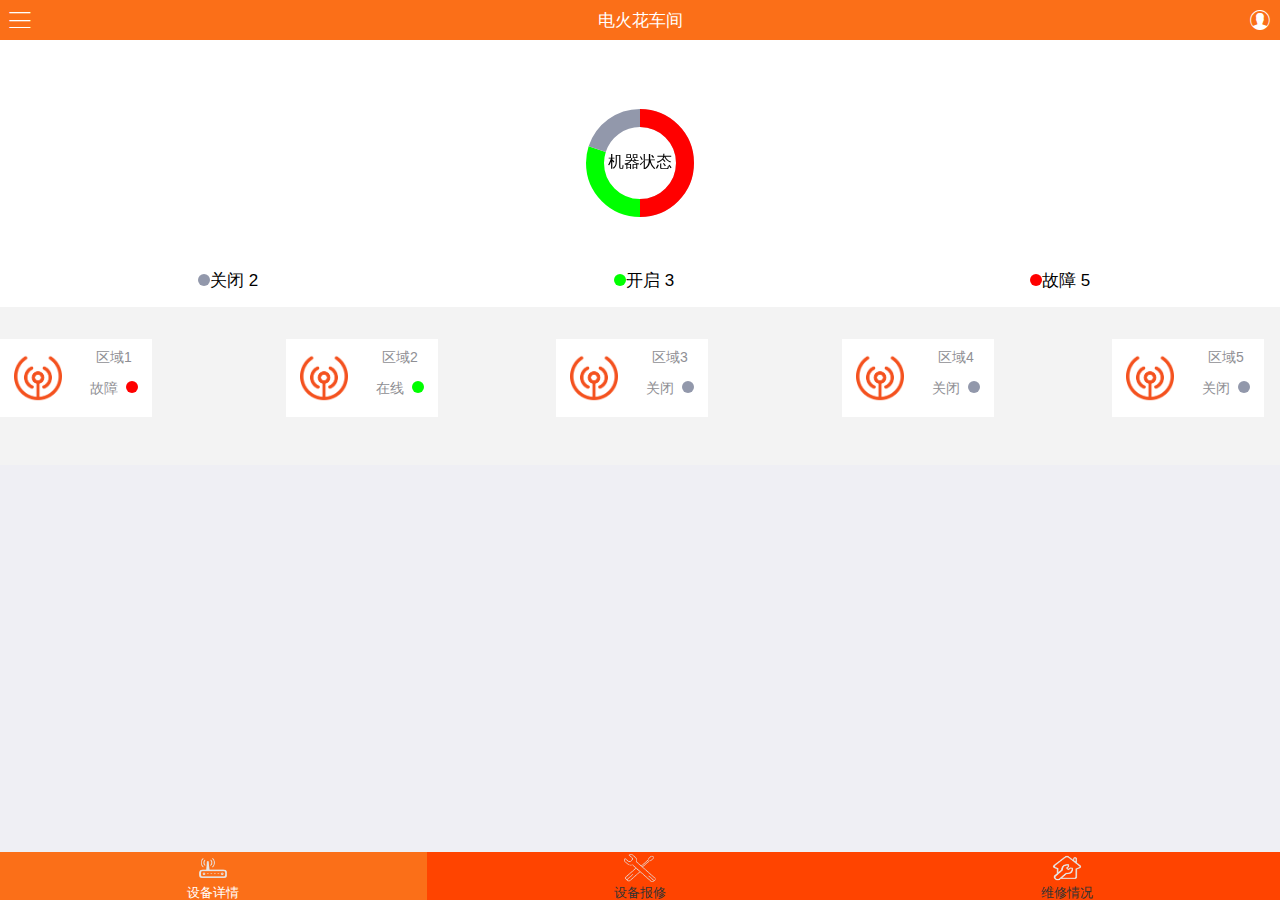
<file: index.html>
<!DOCTYPE html>
<html>

<head>
    <meta charset="utf-8">
    <meta name="viewport" content="width=device-width,initial-scale=1,minimum-scale=1,maximum-scale=1,user-scalable=no" />
    <title>设备详情</title>
    <link rel="stylesheet" href="css/reset.css">
    <link rel="stylesheet" href="css/index.css">
    <script src="js/mui.min.js"></script>
    <link href="css/mui.min.css" rel="stylesheet" />
    <script type="text/javascript" charset="utf-8">
    mui.init();
    </script>
</head>

<body>
    <div class="wrap">
        <!-- 顶部导航 -->
        <div class="header">
            <div class="mui-icon mui-icon-bars"></div>
            <div class="title">电火花车间</div>
            <div class="exit mui-icon mui-icon-contact"></div>
        </div>
        <!-- 主体部分 -->
        <div class="main">
            <div class="prdgress">
                <div class="pic">
                	<canvas id="canvas" width="150" height="150" "></canvas>
                </div>
                <div class="info">
                    <ul class="state">
                        <li><i class="close"></i>关闭&nbsp;2</li>
                        <li><i class="onLine"></i>开启&nbsp;3</li>
                        <li><i class="fault"></i>故障&nbsp;5</li>
                    </ul>
                </div>
            </div>
            <div class="items">
                <ul class="">
                    <li class="" >
                        <a href="area.html?id=1">
						<img src="img/icon_area@3x.png" alt="">
						<div class="state">
							<p>区域1</p>
							<p>故障<i class="fault"></i></p>
						</div>
						</a>
                    </li>
                    <li class="mui-col-sm-6 mui-col-xs-6"><a href="area.html?id=2">
                    	<img src="img/icon_area@3x.png" alt="">
						<div class="state">
							<p>区域2</p>
							<p>在线<i class="onLine"></i></p>
						</div></a></li>
                    <li class="mui-col-sm-6 mui-col-xs-6">
                        <a href="">
                        	<img src="img/icon_area@3x.png" alt="">
                            <div class="state">
                                <p>区域3</p>
                                <p>关闭<i class="close"></i></p>
                            </div>
                        </a>
                    </li>
                    <li class="mui-col-sm-6 mui-col-xs-6">
                        <a href="">
                        	<img src="img/icon_area@3x.png" alt="">
                            <div class="state">
                                <p>区域4</p>
                                <p>关闭<i class="close"></i></p>
                            </div>
                        </a>
                    </li>
                    <li class="mui-col-sm-6 mui-col-xs-6">
                        <a href="">
                        	<img src="img/icon_area@3x.png" alt="">
                            <div class="state">
                                <p>区域5</p>
                                <p>关闭<i class="close"></i></p>
                            </div>
                        </a>
                    </li>
                </ul>
            </div>
        </div>
        <!-- 底部导航栏补白 -->
        <div class="footer_blank"></div>
        <!-- 底部导航栏 -->
        <div class="footer">
            <a href="index.html" title="" class="on">
					<img src="img/设备.png" alt=""><div>设备详情</div></a>
            <a href="trouble.html" title="">
					<img src="img/修理.png" alt=""><div>设备报修</div></a>
            <a href="repair.html" title="">
					<img src="img/报修管理.png" alt=""><div>维修情况</div></a>
        </div>
    </div>
</body>
<script type="text/javascript">
	// 绘制环形百分比图
	;(function ringProgressBar(argument) {
		var canvas = document.getElementById('canvas');
		var ctx = canvas.getContext("2d");
		function drawArc(start,end,ys) {
		//起始一条路径
		ctx.beginPath();
		//设置当前线条的宽度
		ctx.lineWidth = 18;
		//设置笔触的颜色
		ctx.strokeStyle = ys;
		//设置开始处为0点钟方向(-90 * Math.PI / 180)
		//x为百分比值(0-100)
		//arc() 方法创建弧/曲线（用于创建圆或部分圆） 
		ctx.arc(75, 75, 45, (start * 3.6 - 90) * Math.PI / 180, (end * 3.6 - 90) * Math.PI / 180);  
		//绘制已定义的路径
		ctx.stroke();
	}
		// 绘制背景圆环
		var bgShadow = '#ccc'
		drawArc(0,50,bgShadow);
		/*绘制个给图层*/
		var onLine = '#0f0';
		drawArc(50,80,onLine);
		var fault  = '#f00';
		drawArc(0,50,fault);
		var close  = '#9298ab';
		drawArc(80,100,close);
		ctx.font = '16px Arial';
		ctx.fillStyle = '#000';
		ctx.textBaseline = 'middle';
		ctx.textAlign = 'center';
		ctx.fillText('机器状态', 75, 75);
	})();


</script>

</html>
</file>
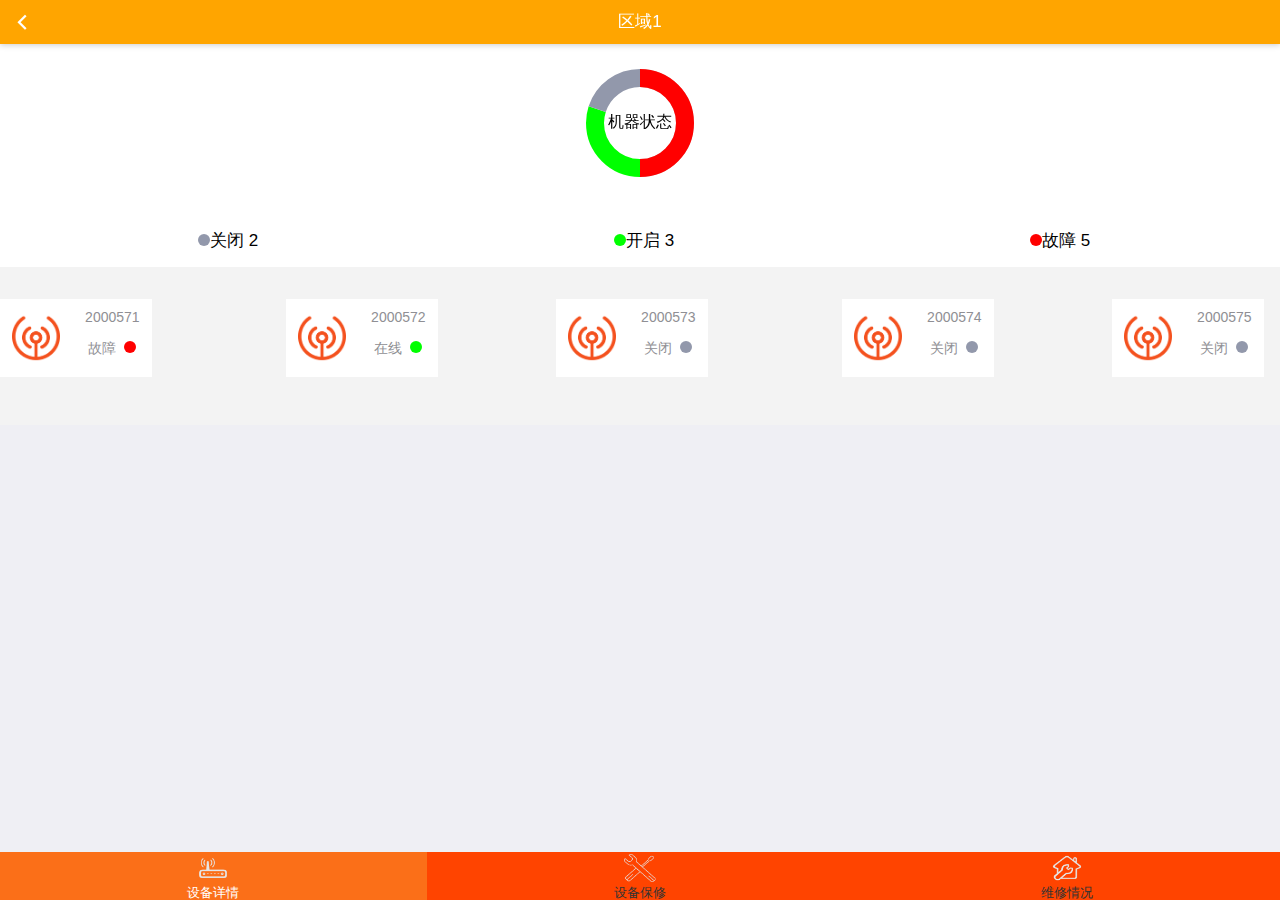
<file: area.html>
<!DOCTYPE html>
<html>

<head>
    <meta charset="utf-8">
    <meta name="viewport" content="width=device-width,initial-scale=1,minimum-scale=1,maximum-scale=1,user-scalable=no" />
    <title>区域详情</title>
    <link rel="stylesheet" href="css/reset.css">
    <link rel="stylesheet" href="css/index.css">
    <script src="js/mui.min.js"></script>
    <link href="css/mui.min.css" rel="stylesheet" />
    <script type="text/javascript" charset="utf-8">
    mui.init();
    </script>
</head>

<body>
    <div class="wrap">
        <!-- 顶部导航 -->
        <header class="mui-bar mui-bar-nav">
            <a class="mui-action-back mui-icon mui-icon-left-nav mui-pull-left" href="javascript:history.go(-1)"></a>
            <h1 class="mui-title">区域1</h1>
        </header>
        <!-- 主体部分 -->
        <div class="main">
            <div class="prdgress">
                <div class="pic">
                	<canvas id="canvas" width="150" height="150" "></canvas>
                </div>
                <div class="info">
                    <ul class="state">
                        <li><i class="close"></i>关闭&nbsp;2</li>
                        <li><i class="onLine"></i>开启&nbsp;3</li>
                        <li><i class="fault"></i>故障&nbsp;5</li>
                    </ul>
                </div>
            </div>
            <div class="items">
                <ul class="">
                    <li class="" >
                        <a href="">
						<img src="img/icon_area@3x.png" alt="">
						<div class="state">
							<p>2000571</p>
							<p>故障<i class="fault"></i></p>
						</div>
						</a>
                    </li>
                    <li class="mui-col-sm-6 mui-col-xs-6">
                        <a href="">
                    	<img src="img/icon_area@3x.png" alt="">
						<div class="state">
							<p>2000572</p>
							<p>在线<i class="onLine"></i></p>
						</div></a></li>
                    <li class="mui-col-sm-6 mui-col-xs-6">
                        <a href="">
                        	<img src="img/icon_area@3x.png" alt="">
                            <div class="state">
                                <p>2000573</p>
                                <p>关闭<i class="close"></i></p>
                            </div>
                        </a>
                    </li>
                    <li class="mui-col-sm-6 mui-col-xs-6">
                        <a href="">
                        	<img src="img/icon_area@3x.png" alt="">
                            <div class="state">
                                <p>2000574</p>
                                <p>关闭<i class="close"></i></p>
                            </div>
                        </a>
                    </li>
                    <li class="mui-col-sm-6 mui-col-xs-6">
                        <a href="">
                        	<img src="img/icon_area@3x.png" alt="">
                            <div class="state">
                                <p>2000575</p>
                                <p>关闭<i class="close"></i></p>
                            </div>
                        </a>
                    </li>
                </ul>
            </div>
        </div>
        <!-- 底部导航栏补白 -->
        <div class="footer_blank"></div>
        <!-- 底部导航栏 -->
        <div class="footer">
            <a href="" title="" class="on">
					<img src="img/设备.png" alt=""><div>设备详情</div></a>
            <a href="" title="">
					<img src="img/修理.png" alt=""><div>设备保修</div></a>
            <a href="" title="">
					<img src="img/报修管理.png" alt=""><div>维修情况</div></a>
        </div>
    </div>
</body>
<script type="text/javascript">
	// 绘制环形百分比图
	;(function ringProgressBar(argument) {
		var canvas = document.getElementById('canvas');
		var ctx = canvas.getContext("2d");
		function drawArc(start,end,ys) {
		//起始一条路径
		ctx.beginPath();
		//设置当前线条的宽度
		ctx.lineWidth = 18;
		//设置笔触的颜色
		ctx.strokeStyle = ys;
		//设置开始处为0点钟方向(-90 * Math.PI / 180)
		//x为百分比值(0-100)
		//arc() 方法创建弧/曲线（用于创建圆或部分圆） 
		ctx.arc(75, 75, 45, (start * 3.6 - 90) * Math.PI / 180, (end * 3.6 - 90) * Math.PI / 180);  
		//绘制已定义的路径
		ctx.stroke();
	}
		// 绘制背景圆环
		var bgShadow = '#ccc'
		drawArc(0,50,bgShadow);
		/*绘制个给图层*/
		var onLine = '#0f0';
		drawArc(50,80,onLine);
		var fault  = '#f00';
		drawArc(0,50,fault);
		var close  = '#9298ab';
		drawArc(80,100,close);
		ctx.font = '16px Arial';
		ctx.fillStyle = '#000';
		ctx.textBaseline = 'middle';
		ctx.textAlign = 'center';
		ctx.fillText('机器状态', 75, 75);
	})();


</script>

</html>
</file>
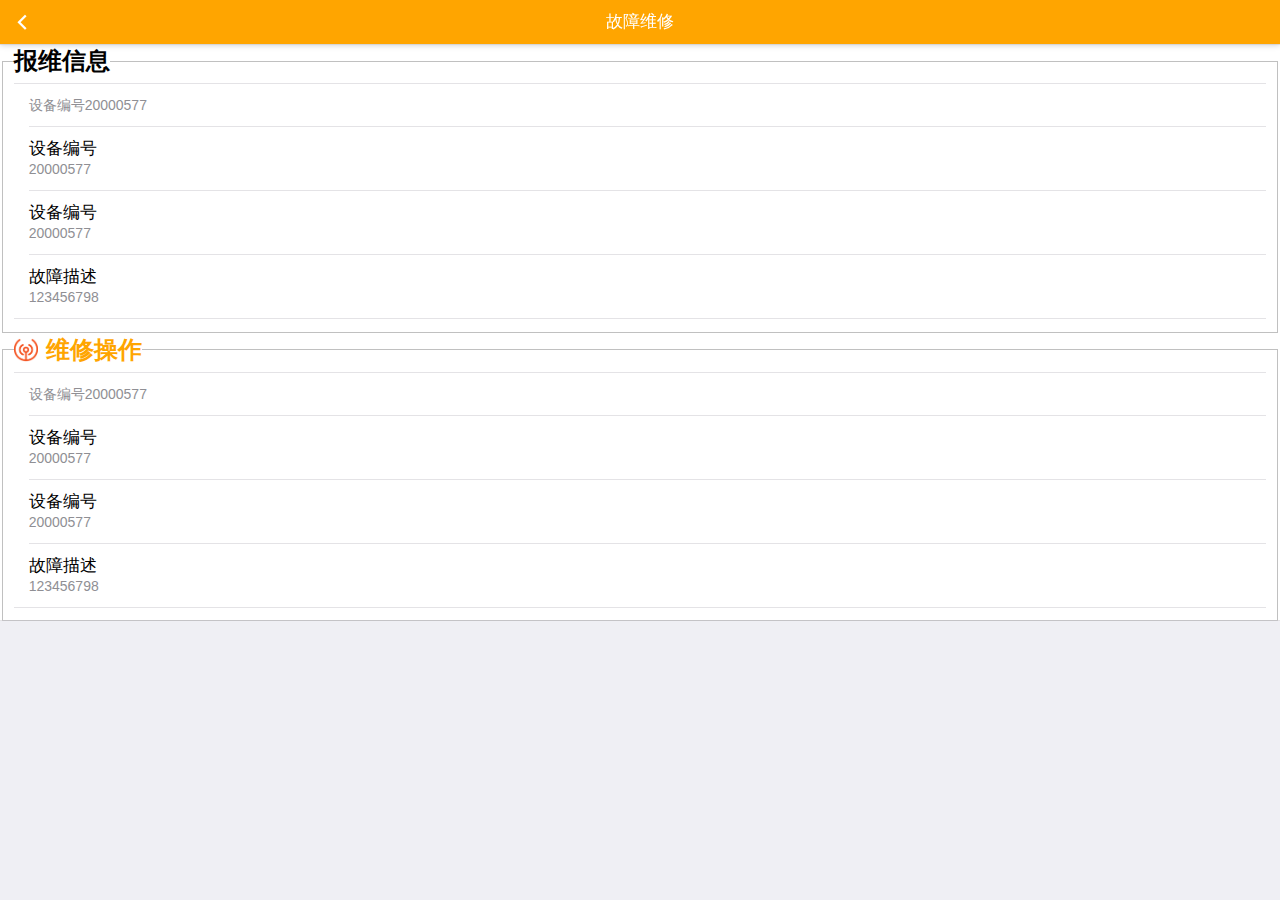
<file: record.html>
<!doctype html>
<html lang="en">

	<head>
		<meta charset="UTF-8" />
		<title>故障维修</title>
		<meta name="viewport" content="width=device-width,initial-scale=1,minimum-scale=1,maximum-scale=1,user-scalable=no" />
		<link rel="stylesheet" type="text/css" href="css/mui.min.css" />
	</head>

	<body>
		<header class="mui-bar mui-bar-nav">
			<a class="mui-action-back mui-icon mui-icon-left-nav mui-pull-left"></a>
			<h1 class="mui-title">故障维修</h1>
		</header>
		<div class="mui-content" style="background: #eee">
			<form class="mui-input-group">
				<fieldset id="">
					<legend>
                        <h3>报维信息</h3>               
                    </legend>
					<ul class="mui-table-view">
						<li class="mui-table-view-cell">
                            <p>设备编号<span>20000577</span></p>
                        </li>
						<li class="mui-table-view-cell">
                            <span>设备编号</span><p>20000577</p>
                        </li>
						<li class="mui-table-view-cell">
                            <span>设备编号</span><p>20000577</p>
                        </li>
                        <li class="mui-table-view-cell">
                            <span>故障描述</span><p>123456798</p>
                        </li>
					</ul>

				</fieldset>
				<fieldset id="">
					<legend>                      
                             <h3 style="background: url(img/icon_area@3x.png) no-repeat;background-size: contain;text-indent: 2rem;color: orange">维修操作</h3> 
                    </legend>
					<ul class="mui-table-view">
						<li class="mui-table-view-cell">
                            <p>设备编号<span>20000577</span></p>
                        </li>
						<li class="mui-table-view-cell">
                            <span>设备编号</span><p>20000577</p>
                        </li>
						<li class="mui-table-view-cell">
                            <span>设备编号</span><p>20000577</p>
                        </li>
                        <li class="mui-table-view-cell">
                            <span>故障描述</span><p>123456798</p>
                        </li>
					</ul>

				</fieldset>
				
			</form>
		</div>

		<script src="js/mui.js" type="text/javascript" charset="utf-8"></script>
		<script type="text/javascript">
			mui.init()
		</script>
	</body>

</html>
</file>
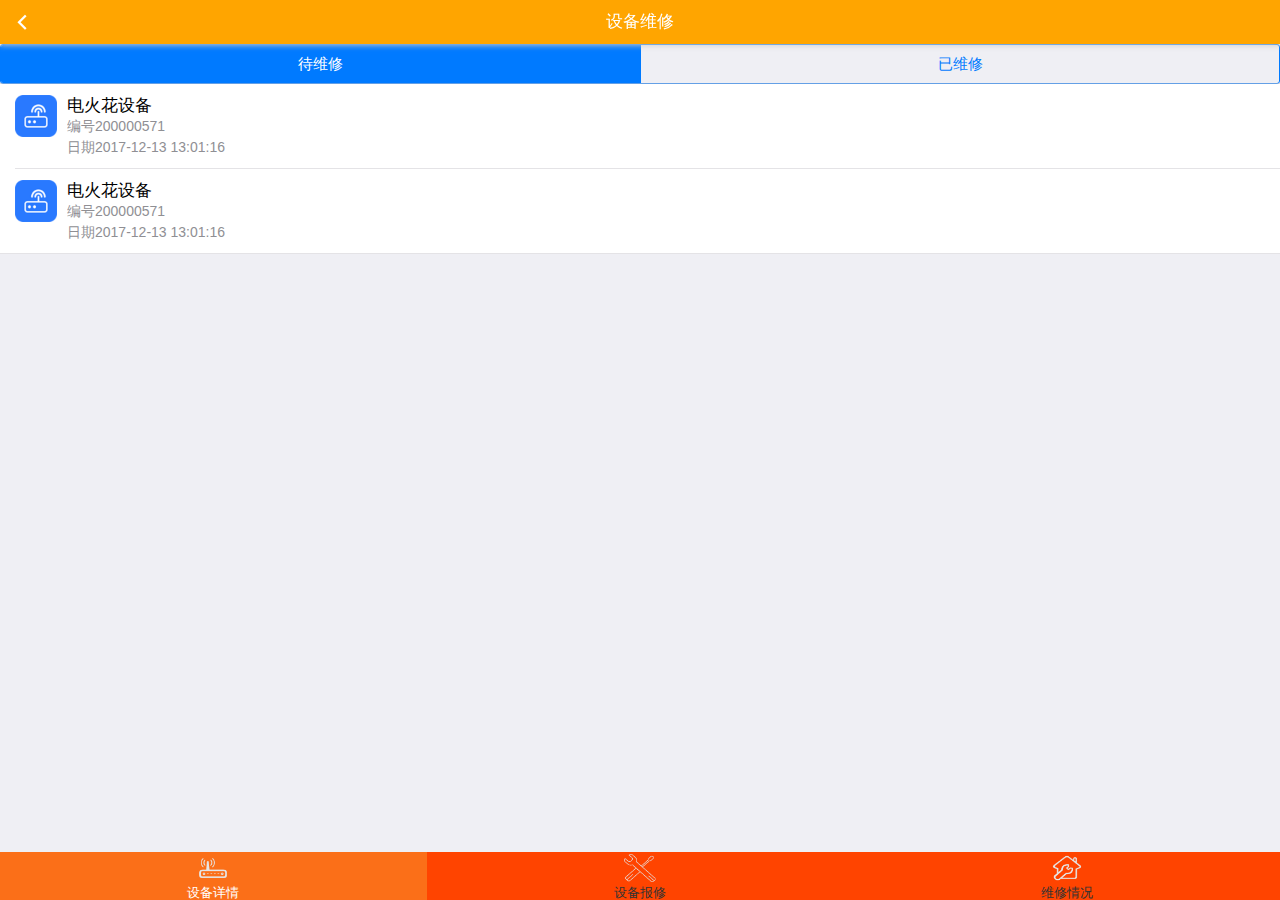
<file: repair.html>
<!doctype html>
<html lang="en">
<head>
    <meta charset="UTF-8" />
    <title>设备维修</title>
    <meta name="viewport" content="width=device-width,initial-scale=1,minimum-scale=1,maximum-scale=1,user-scalable=no" />
    <link rel="stylesheet" type="text/css" href="css/mui.min.css"/>
    <link rel="stylesheet" type="text/css" href="css/index.css"/>
</head>
<body>
    <header class="mui-bar mui-bar-nav">
        <a class="mui-action-back mui-icon mui-icon-left-nav mui-pull-left"></a>
        <h1 class="mui-title">设备维修</h1>
    </header>
    <div class="mui-content">
    	<div class="mui-segmented-control">
    	    <a class="mui-control-item mui-active" href="#item1">待维修</a>
    	    <a class="mui-control-item" href="#item2">已维修</a>
    	</div>
		<div id="item1" class="mui-control-content mui-active">
			<ul class="mui-table-view ">
	            <li class="mui-table-view-cell mui-media">
	                <a href="troublerepair.html?id?=1">
	                    <img class="mui-media-object mui-pull-left" src="img/icon-equipment2@3x.png">
	                    <div class="mui-media-body">
	                        电火花设备
	                        <p class="mui-ellipsis">编号<span>200000571</span></p>
	                        <p class="mui-ellipsis">日期<span>2017-12-13 13:01:16</span></p>
	                    </div>
	                </a>
	            </li>
	             <li class="mui-table-view-cell mui-media">
	                <a href="troublerepair.html?id?=2">
	                    <img class="mui-media-object mui-pull-left" src="img/icon-equipment2@3x.png">
	                    <div class="mui-media-body">
	                        电火花设备
	                        <p class="mui-ellipsis">编号<span>200000571</span></p>
	                        <p class="mui-ellipsis">日期<span>2017-12-13 13:01:16</span></p>
	                    </div>
	                </a>
	            </li>
	        </ul>
		</div>
		<div id="item2" class="mui-control-content">
			<ul class="mui-table-view ">
	            <li class="mui-table-view-cell mui-media">
	                <a href="record.html?id?=1">
	                    <img class="mui-media-object mui-pull-left" src="img/icon-equipment2@3x.png">
	                    <div class="mui-media-body">
	                        电火花设备
	                        <p class="mui-ellipsis">编号<span>200000571</span></p>
	                        <p class="mui-ellipsis">日期<span>2017-12-13 13:01:16</span></p>
	                    </div>
	                </a>
	            </li>
	             <li class="mui-table-view-cell mui-media">
	                <a href="record.html?id?=2">
	                    <img class="mui-media-object mui-pull-left" src="img/icon-equipment2@3x.png">
	                    <div class="mui-media-body">
	                        电火花设备
	                        <p class="mui-ellipsis">编号<span>200000571</span></p>
	                        <p class="mui-ellipsis">日期<span>2017-12-13 13:01:16</span></p>
	                    </div>
	                </a>
	            </li>
	            <li class="mui-table-view-cell mui-media">
	                <a href="record.html?id?=2">
	                    <img class="mui-media-object mui-pull-left" src="img/icon-equipment2@3x.png">
	                    <div class="mui-media-body">
	                        电火花设备
	                        <p class="mui-ellipsis">编号<span>200000571</span></p>
	                        <p class="mui-ellipsis">日期<span>2017-12-13 13:01:16</span></p>
	                    </div>
	                </a>
	            </li>
	        </ul>
		</div>
        
    </div>
    <!-- 底部导航栏补白 -->
        <div class="footer_blank"></div>
        <!-- 底部导航栏 -->
        <div class="footer">
            <a href="index.html" title="" class="on">
					<img src="img/设备.png" alt=""><div>设备详情</div></a>
            <a href="trouble.html" title="">
					<img src="img/修理.png" alt=""><div>设备报修</div></a>
            <a href="repair.html" title="">
					<img src="img/报修管理.png" alt=""><div>维修情况</div></a>
        </div>
    <script src="js/mui.js" type="text/javascript" charset="utf-8"></script>
    <script type="text/javascript">
    mui.init();
			
    </script>
</body>
</html>
</file>
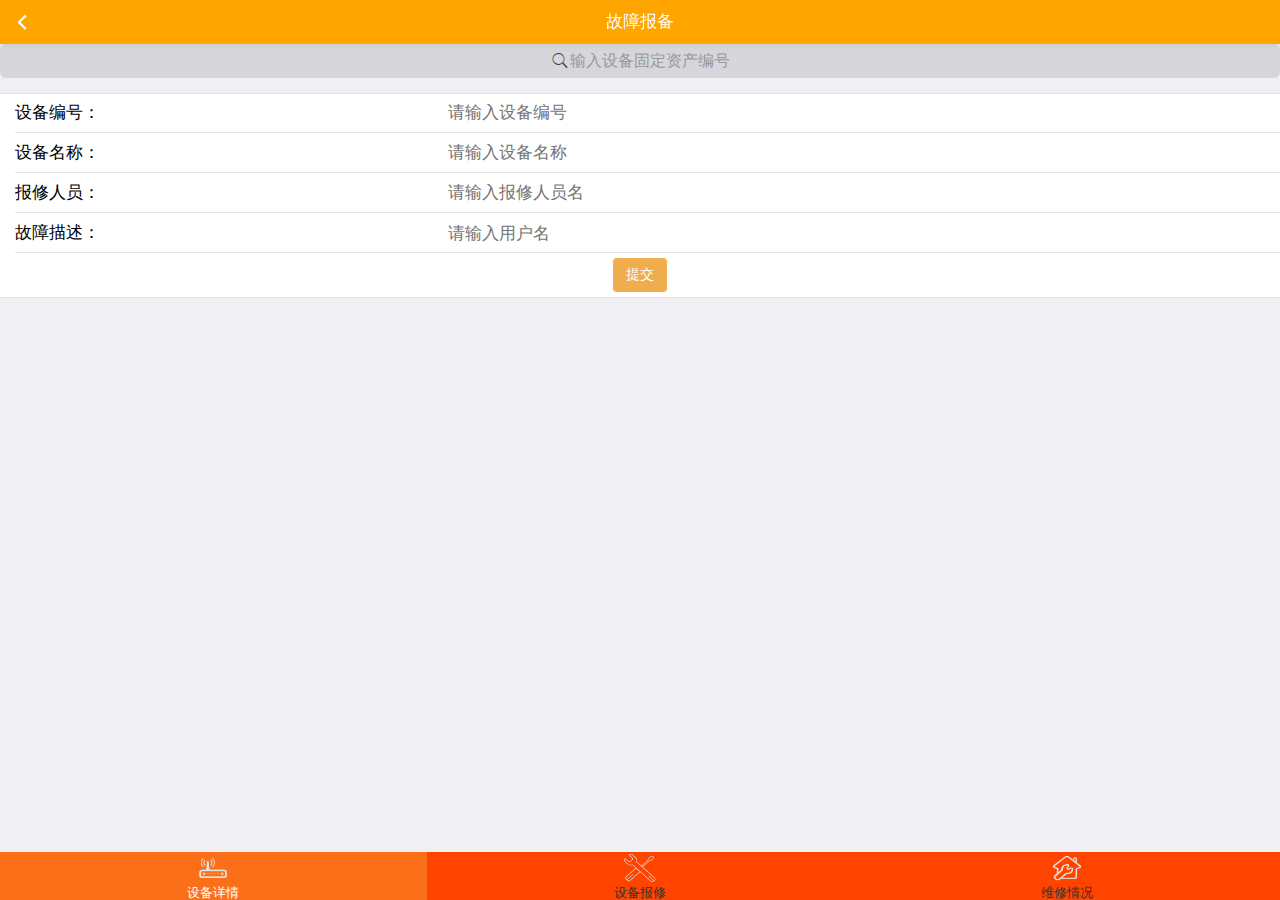
<file: trouble.html>
<!doctype html>
<html>

<head>
    <meta charset="UTF-8">
    <title>故障报修</title>
    <meta name="viewport" content="width=device-width,initial-scale=1,minimum-scale=1,maximum-scale=1,user-scalable=no" />
    <link href="css/mui.min.css" rel="stylesheet" />
    <link rel="stylesheet" type="text/css" href="css/index.css" />
</head>

<body>
    <header class="mui-bar mui-bar-nav">
        <a class="mui-action-back mui-icon mui-icon-left-nav mui-pull-left"></a>
        <h1 class="mui-title">故障报备</h1>
    </header>
    <div class="mui-content">
        <div class="mui-input-row mui-search">
            <input type="search" class="mui-input-clear" placeholder="输入设备固定资产编号">
        </div>
        <form class="mui-input-group">
            <div class="mui-input-row">
		        <label>设备编号：</label>
		        <input type="text" class="mui-input-clear" placeholder="请输入设备编号">
		    </div>
		    <div class="mui-input-row">
		        <label>设备名称：</label>
		        <input type="text" class="mui-input-clear" placeholder="请输入设备名称">
		    </div>
		    <div class="mui-input-row">
		        <label>报修人员：</label>
		        <input type="text" class="mui-input-clear" placeholder="请输入报修人员名">
		    </div>
		    <div class="mui-input-row">
		        <label>故障描述：</label>
		        <textarea name="" rows="10" cols="20" placeholder="请输入用户名"></textarea>
		    </div>
		    <div class="mui-button-row">
		        <button type="button" class="mui-btn mui-btn-warning" >提交</button>
		    </div>
        </form>
    </div>
    <!-- 底部导航栏补白 -->
    <div class="footer_blank"></div>
    <!-- 底部导航栏 -->
    <div class="footer">
        <a href="index.html" title="" class="on">
					<img src="img/设备.png" alt=""><div>设备详情</div></a>
        <a href="trouble.html" title="">
					<img src="img/修理.png" alt=""><div>设备报修</div></a>
        <a href="repair.html" title="">
					<img src="img/报修管理.png" alt=""><div>维修情况</div></a>
    </div>
    <script src="js/mui.min.js"></script>
    <script type="text/javascript">
    mui.init()
    </script>
</body>

</html>
</file>
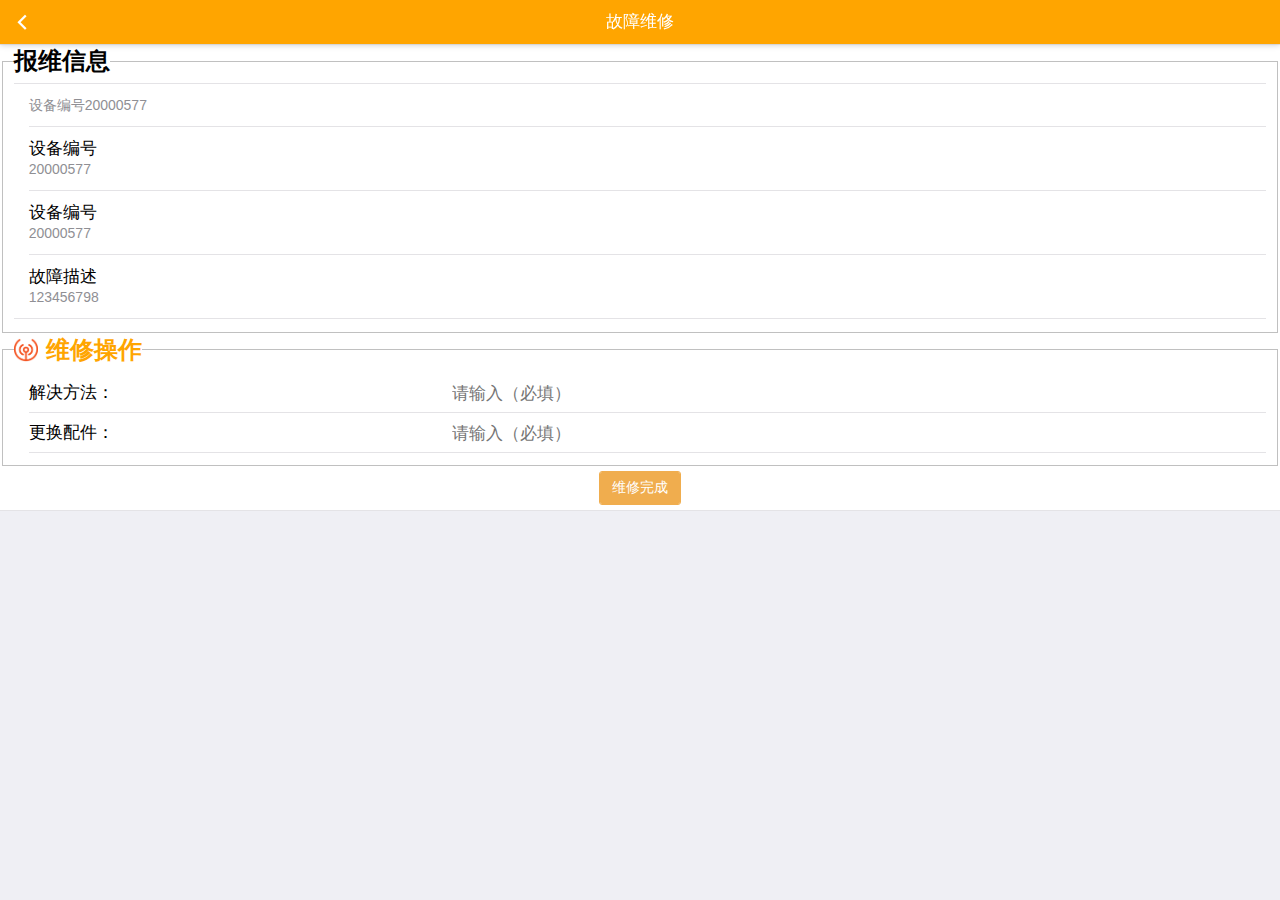
<file: troublerepair.html>
<!doctype html>
<html lang="en">

	<head>
		<meta charset="UTF-8" />
		<title>故障维修</title>
		<meta name="viewport" content="width=device-width,initial-scale=1,minimum-scale=1,maximum-scale=1,user-scalable=no" />
		<link rel="stylesheet" type="text/css" href="css/mui.min.css" />
	</head>

	<body>
		<header class="mui-bar mui-bar-nav">
			<a class="mui-action-back mui-icon mui-icon-left-nav mui-pull-left"></a>
			<h1 class="mui-title">故障维修</h1>
		</header>
		<div class="mui-content" style="background: #eee">
			<form class="mui-input-group">
				<fieldset id="">
					<legend>
                        <h3>报维信息</h3>               
                    </legend>
					<ul class="mui-table-view">
						<li class="mui-table-view-cell">
                            <p>设备编号<span>20000577</span></p>
                        </li>
						<li class="mui-table-view-cell">
                            <span>设备编号</span><p>20000577</p>
                        </li>
						<li class="mui-table-view-cell">
                            <span>设备编号</span><p>20000577</p>
                        </li>
                        <li class="mui-table-view-cell">
                            <span>故障描述</span><p>123456798</p>
                        </li>
					</ul>

				</fieldset>
				<fieldset id="">
					<legend>                      
                             <h3 style="background: url(img/icon_area@3x.png) no-repeat;background-size: contain;text-indent: 2rem;color: orange">维修操作</h3> 
                    </legend>
					<div class="mui-input-row">
						<label>解决方法：</label>
						<textarea id="textarea" rows="5" placeholder="请输入（必填）"></textarea>
					</div>
					<div class="mui-input-row">
						<label>更换配件：</label>
						<textarea id="textarea" rows="5" placeholder="请输入（必填）"></textarea>
					</div>

				</fieldset>
				<div class="mui-button-row">
					<button type="button" class="mui-btn mui-btn-warning">维修完成</button>
				</div>
			</form>
		</div>

		<script src="js/mui.js" type="text/javascript" charset="utf-8"></script>
		<script type="text/javascript">
			mui.init()
		</script>
	</body>

</html>
</file>
<file: css/index.css>
.wrap{
	width: 100%;
	height: 100%;
	overflow: hidden;
	background-color: #f3f3f3;
}
.wrap .header{
	padding: 0 0.5rem;
	height: 2.5rem;
	background: #fb6f18;
	display: flex;
	justify-content: space-between;
	flex-direction: row;
	align-items: center;
	color: #ffffff;
}
.wrap .header .menu{
	
}
/* 主体部分包括统计数据显示，以及具体状况*/
/* 数据统计 */
.main .prdgress{
background: #fff;
padding: 1rem;
}
.main .prdgress .pic{
	padding: 2rem;
	display: flex;
	justify-content: center;
	align-items: center;
}
.main .prdgress .info ul{
	display: flex;
	flex-wrap: nowrap;
	flex-direction: row;
	justify-content: space-around;
	align-items: center;
}
/* 详细信息 */
.main .items ul{
	margin-top: 1rem;
	display: flex;
	flex-direction: row;
	flex-wrap: wrap;
	justify-content: space-between;
	align-items: center;
}
.main .items ul li{
	width: 9.5rem;
	padding: .5rem 0;
	background: #fff;
	margin-top: 1rem;
	overflow: hidden;
}
.main .items ul li:nth-of-type(odd){
	margin-right: 1rem;
}
.main .items ul li a {
	width: 100%;
	height: 100%;
	display: flex;
	flex-direction: row;
	flex-wrap: nowrap;
	justify-content: space-around;
	align-items: center;

}
.main .items ul li a img{
	width: 3rem;
}
.main .items ul li a .state{
	display: flex;
	flex-direction: column;
	justify-content: space-around;
	align-items: center;
}
.state i{
	display: inline-block;
	margin-left: .5rem;
	width: .75rem;
	height: .75rem;
	background: #f00;
	border-radius: 50%;
}
.state i.close{
	background: #9298ab;
}.state i.onLine{
	background: #0f0;
}.state i.fault{
	background: #f00;
}

/* 底部导航 */
.footer_blank{
height: 3rem;
}
.footer{
	position: fixed;
	bottom: 0;
	width: 100%;
	height: 3rem;
	background: #f40;
	display: flex;
	justify-content: space-around;
	flex-direction: row;
	align-items: center;
}
.footer a {
	width: 100%;
	height: 100%;
	display: flex;
	flex-direction: column;
	justify-content: center;
	align-items: center;
}
.footer a div{
	color: #333;
	font-size: .8rem;

}
.footer a img{
	padding-top: .25rem;
	width: 2rem;
	height: 2rem;

}
.footer a.on{
	background: #fb6f18;
}
.footer a.on div{
	color: #fff;
}
</file>
